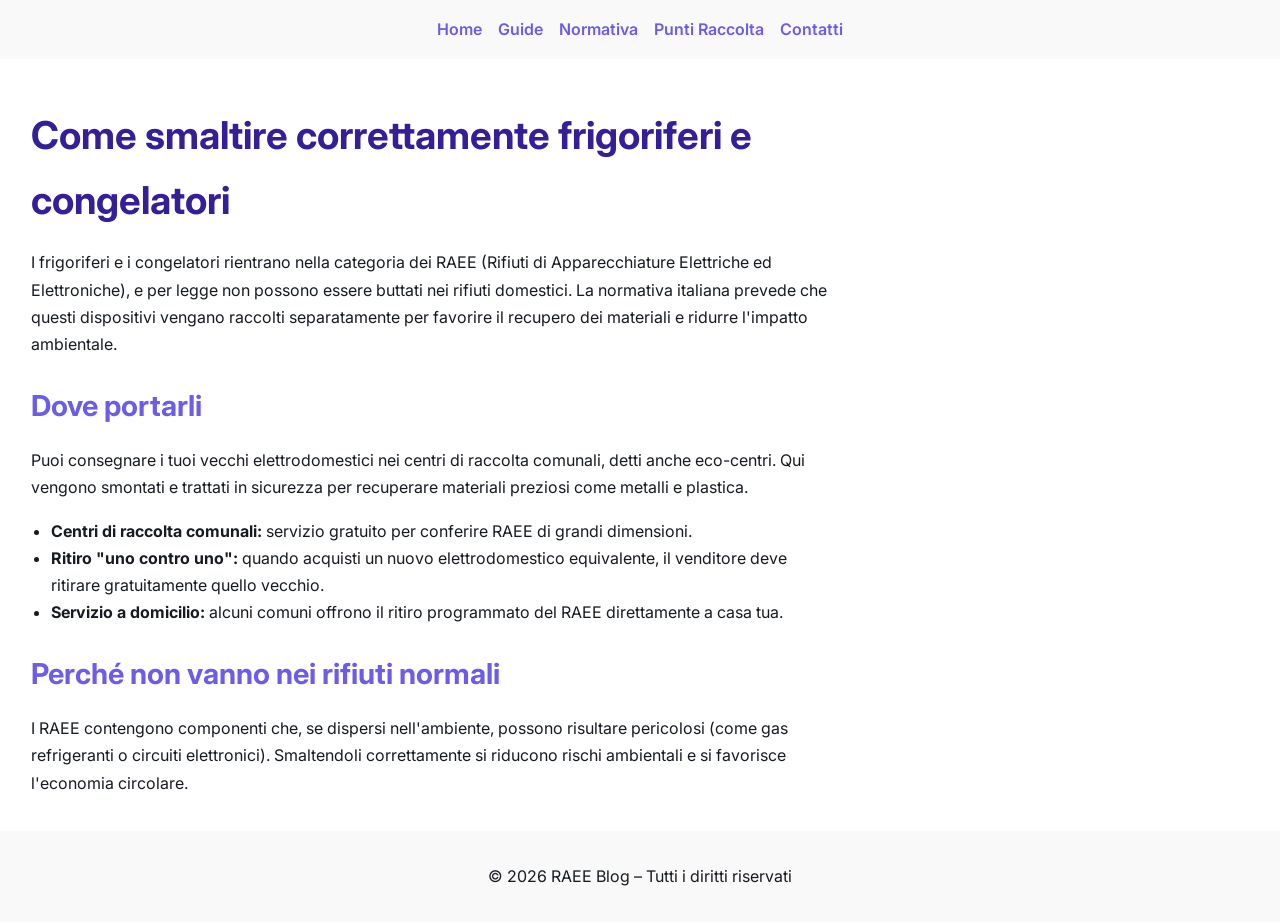
<file: frigoriferi e congelatori.html>
<!DOCTYPE html>
<html lang="it">
<head>
  <meta charset="UTF-8">
  <meta name="viewport" content="width=device-width, initial-scale=1.0">
  <title>Come smaltire frigoriferi e congelatori | RAEE Blog</title>

  <link href="https://fonts.googleapis.com/css2?family=Inter:wght@400;600&display=swap" rel="stylesheet">
  <link rel="stylesheet" href="sitestyle.css">
</head>

<body>

  <header>
    <nav>
      <ul>
        <li><a href="index.html">Home</a></li>
        <li><a href="https://www.cdcraee.it/sistema-raee/funzionamento-del-sistema-raee/">Guide</a></li>
        <li><a href="https://www.normattiva.it/atto/caricaDettaglioAtto">Normativa</a></li>
        <li><a href="https://www.cdcraee.it/centri-di-raccolta-comunali/">Punti Raccolta</a></li>
        <li><a href="https://www.cdcraee.it/contatti/">Contatti</a></li>
      </ul>
    </nav>
  </header>

  <main>
    <h1>Come smaltire correttamente frigoriferi e congelatori</h1>

    <p>
      I frigoriferi e i congelatori rientrano nella categoria dei RAEE
      (Rifiuti di Apparecchiature Elettriche ed Elettroniche), e per legge
      non possono essere buttati nei rifiuti domestici. La normativa italiana
      prevede che questi dispositivi vengano raccolti separatamente per favorire
      il recupero dei materiali e ridurre l'impatto ambientale.
    </p>

    <h2>Dove portarli</h2>
    <p>
      Puoi consegnare i tuoi vecchi elettrodomestici nei centri di raccolta
      comunali, detti anche eco-centri. Qui vengono smontati e trattati in
      sicurezza per recuperare materiali preziosi come metalli e plastica.
    </p>

    <ul>
      <li>
        <strong>Centri di raccolta comunali:</strong>
        servizio gratuito per conferire RAEE di grandi dimensioni.
      </li>
      <li>
        <strong>Ritiro "uno contro uno":</strong>
        quando acquisti un nuovo elettrodomestico equivalente, il venditore
        deve ritirare gratuitamente quello vecchio.
      </li>
      <li>
        <strong>Servizio a domicilio:</strong>
        alcuni comuni offrono il ritiro programmato del RAEE direttamente a casa tua.
      </li>
    </ul>

    <h2>Perché non vanno nei rifiuti normali</h2>
    <p>
      I RAEE contengono componenti che, se dispersi nell'ambiente, possono
      risultare pericolosi (come gas refrigeranti o circuiti elettronici).
      Smaltendoli correttamente si riducono rischi ambientali e si favorisce
      l'economia circolare.
    </p>
  </main>

  <footer>
    <p>&copy; 2026 RAEE Blog – Tutti i diritti riservati</p>
  </footer>

</body>
</html>
</file>
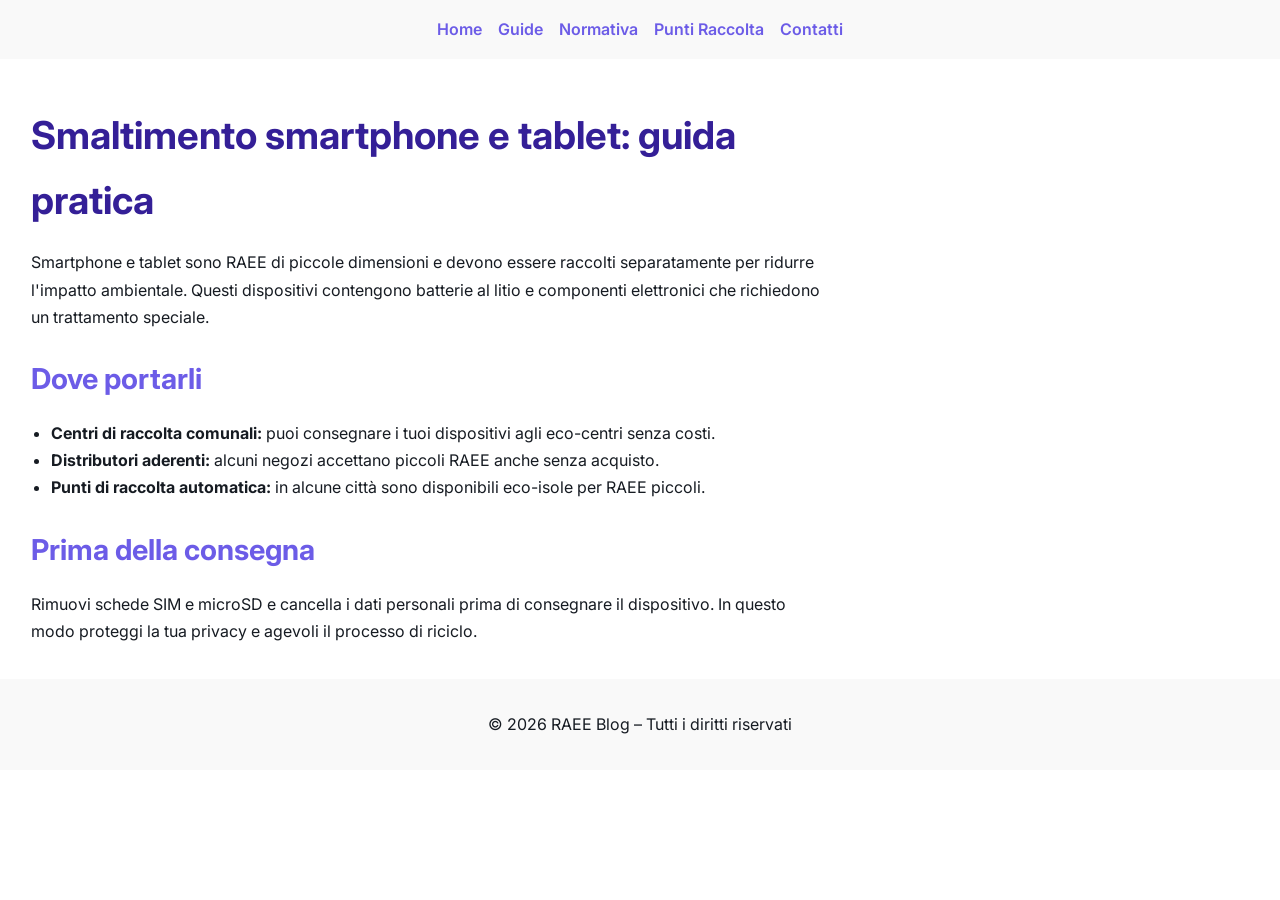
<file: Smartphone e tablet.html>
<!DOCTYPE html>
<html lang="it">
<head>
  <meta charset="UTF-8">
  <meta name="viewport" content="width=device-width, initial-scale=1.0">
  <title>Smaltimento smartphone e tablet | RAEE Blog</title>

  <link href="https://fonts.googleapis.com/css2?family=Inter:wght@400;600&display=swap" rel="stylesheet">
  <link rel="stylesheet" href="sitestyle.css">
</head>

<body>
  
  <header>
    <nav>
      <ul>
        <li><a href="index.html">Home</a></li>
        <li><a href="https://www.cdcraee.it/sistema-raee/funzionamento-del-sistema-raee/">Guide</a></li>
        <li><a href="https://www.normattiva.it/atto/caricaDettaglioAtto">Normativa</a></li>
        <li><a href="https://www.cdcraee.it/centri-di-raccolta-comunali/">Punti Raccolta</a></li>
        <li><a href="https://www.cdcraee.it/contatti/">Contatti</a></li>
      </ul>
    </nav>
  </header>

  <main>
    <h1>Smaltimento smartphone e tablet: guida pratica</h1>

    <p>
      Smartphone e tablet sono RAEE di piccole dimensioni e devono essere raccolti
      separatamente per ridurre l'impatto ambientale. Questi dispositivi contengono
      batterie al litio e componenti elettronici che richiedono un trattamento speciale.
    </p>

    <h2>Dove portarli</h2>
    <ul>
      <li>
        <strong>Centri di raccolta comunali:</strong>
        puoi consegnare i tuoi dispositivi agli eco-centri senza costi.
      </li>
      <li>
        <strong>Distributori aderenti:</strong>
        alcuni negozi accettano piccoli RAEE anche senza acquisto.
      </li>
      <li>
        <strong>Punti di raccolta automatica:</strong>
        in alcune città sono disponibili eco-isole per RAEE piccoli.
      </li>
    </ul>

    <h2>Prima della consegna</h2>
    <p>
      Rimuovi schede SIM e microSD e cancella i dati personali prima di consegnare
      il dispositivo. In questo modo proteggi la tua privacy e agevoli il processo
      di riciclo.
    </p>
  </main>

  <footer>
    <p>&copy; 2026 RAEE Blog – Tutti i diritti riservati</p>
  </footer>

</body>
</html>
</file>
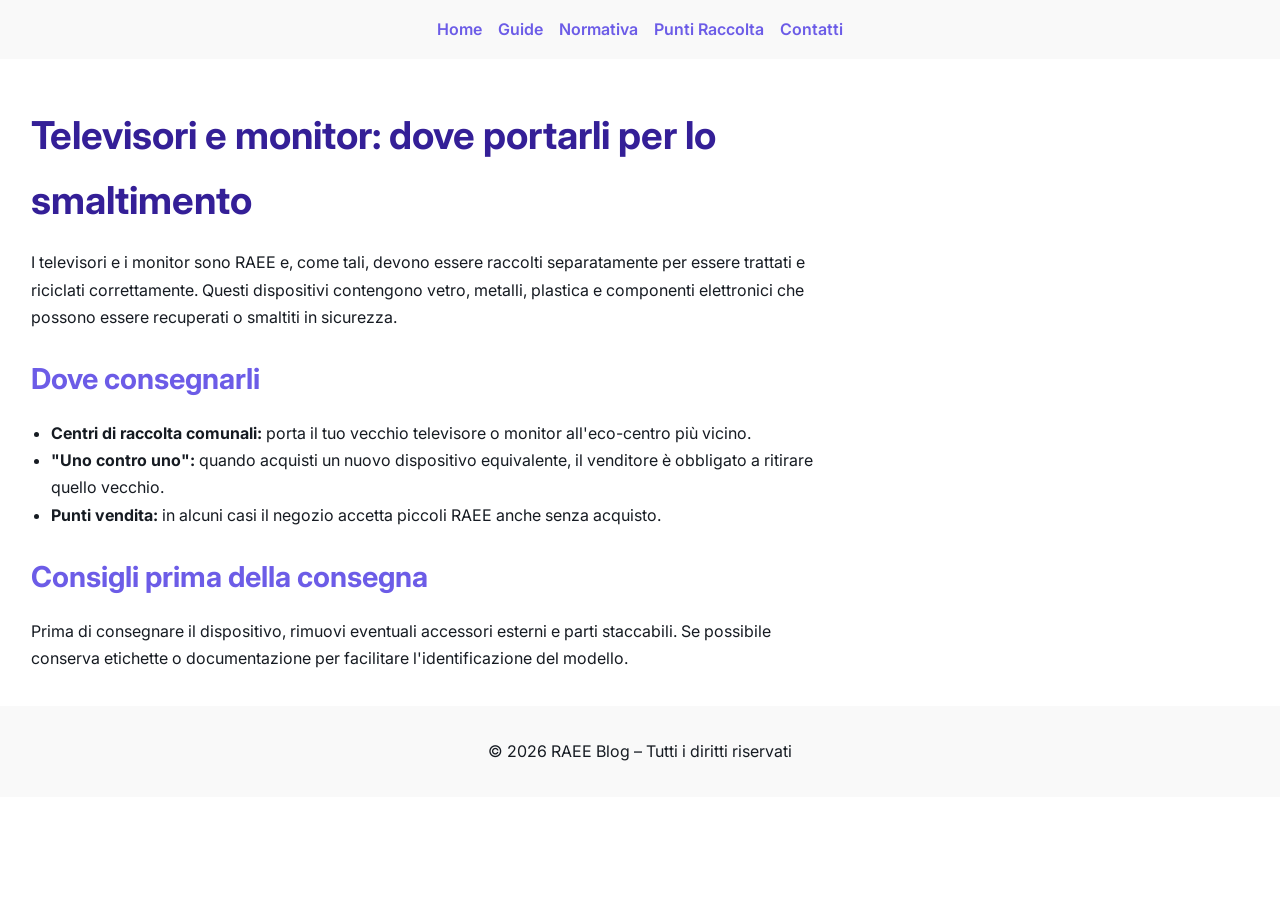
<file: Televisori e monitor.html>
<!DOCTYPE html>
<html lang="it">
<head>
  <meta charset="UTF-8">
  <meta name="viewport" content="width=device-width, initial-scale=1.0">
  <title>Televisori e monitor: dove portarli | RAEE Blog</title>

  <link href="https://fonts.googleapis.com/css2?family=Inter:wght@400;600&display=swap" rel="stylesheet">
  <link rel="stylesheet" href="sitestyle.css">
</head>

<body>
  
  <header>
    <nav>
      <ul>
        <li><a href="index.html">Home</a></li>
        <li><a href="https://www.cdcraee.it/sistema-raee/funzionamento-del-sistema-raee/">Guide</a></li>
        <li><a href="https://www.normattiva.it/atto/caricaDettaglioAtto">Normativa</a></li>
        <li><a href="https://www.cdcraee.it/centri-di-raccolta-comunali/">Punti Raccolta</a></li>
        <li><a href="https://www.cdcraee.it/contatti/">Contatti</a></li>
      </ul>
    </nav>
  </header>

  <main>
    <h1>Televisori e monitor: dove portarli per lo smaltimento</h1>

    <p>
      I televisori e i monitor sono RAEE e, come tali, devono essere raccolti separatamente
      per essere trattati e riciclati correttamente. Questi dispositivi contengono vetro,
      metalli, plastica e componenti elettronici che possono essere recuperati o smaltiti
      in sicurezza.
    </p>

    <h2>Dove consegnarli</h2>
    <ul>
      <li>
        <strong>Centri di raccolta comunali:</strong>
        porta il tuo vecchio televisore o monitor all'eco-centro più vicino.
      </li>
      <li>
        <strong>"Uno contro uno":</strong>
        quando acquisti un nuovo dispositivo equivalente, il venditore è obbligato
        a ritirare quello vecchio.
      </li>
      <li>
        <strong>Punti vendita:</strong>
        in alcuni casi il negozio accetta piccoli RAEE anche senza acquisto.
      </li>
    </ul>

    <h2>Consigli prima della consegna</h2>
    <p>
      Prima di consegnare il dispositivo, rimuovi eventuali accessori esterni e parti
      staccabili. Se possibile conserva etichette o documentazione per facilitare
      l'identificazione del modello.
    </p>
  </main>

  <footer>
    <p>&copy; 2026 RAEE Blog – Tutti i diritti riservati</p>
  </footer>

</body>
</html>
</file>
<file: sitestyle.css>
body {
  font-family: 'Inter', sans-serif;
  margin: 0;
  padding: 0;
  background: #ffffff;
  color: #161B22;
  line-height: 1.7;
}

header, footer {
  background: #f9f9f9;
  padding: 16px;
  text-align: center;
}

header nav ul {
  list-style: none;
  display: flex;
  gap: 16px;
  justify-content: center;
  flex-wrap: wrap;
  padding: 0;
  margin: 0;
}

header a {
  color: #6c5ce7;
  text-decoration: none;
  font-weight: 600;
}

main {
  max-width: 800px;
  margin: 0 15px;
  padding: 18px 16px;
}

h1 {
  font-size: 2rem;
  color: #341f97;
  margin-bottom: 12px;
}

h2 {
  font-size: 1.5rem;
  color: #6c5ce7;
  margin-top: 24px;
  margin-bottom: 12px;
}

p {
  margin-bottom: 16px;
  font-size: 1rem;
}

ul {
  margin: 16px 0;
  padding-left: 20px;
}

@media (min-width: 768px) {
  h1 {
    font-size: 2.4rem;
  }

  h2 {
    font-size: 1.8rem;
  }
}
</file>
